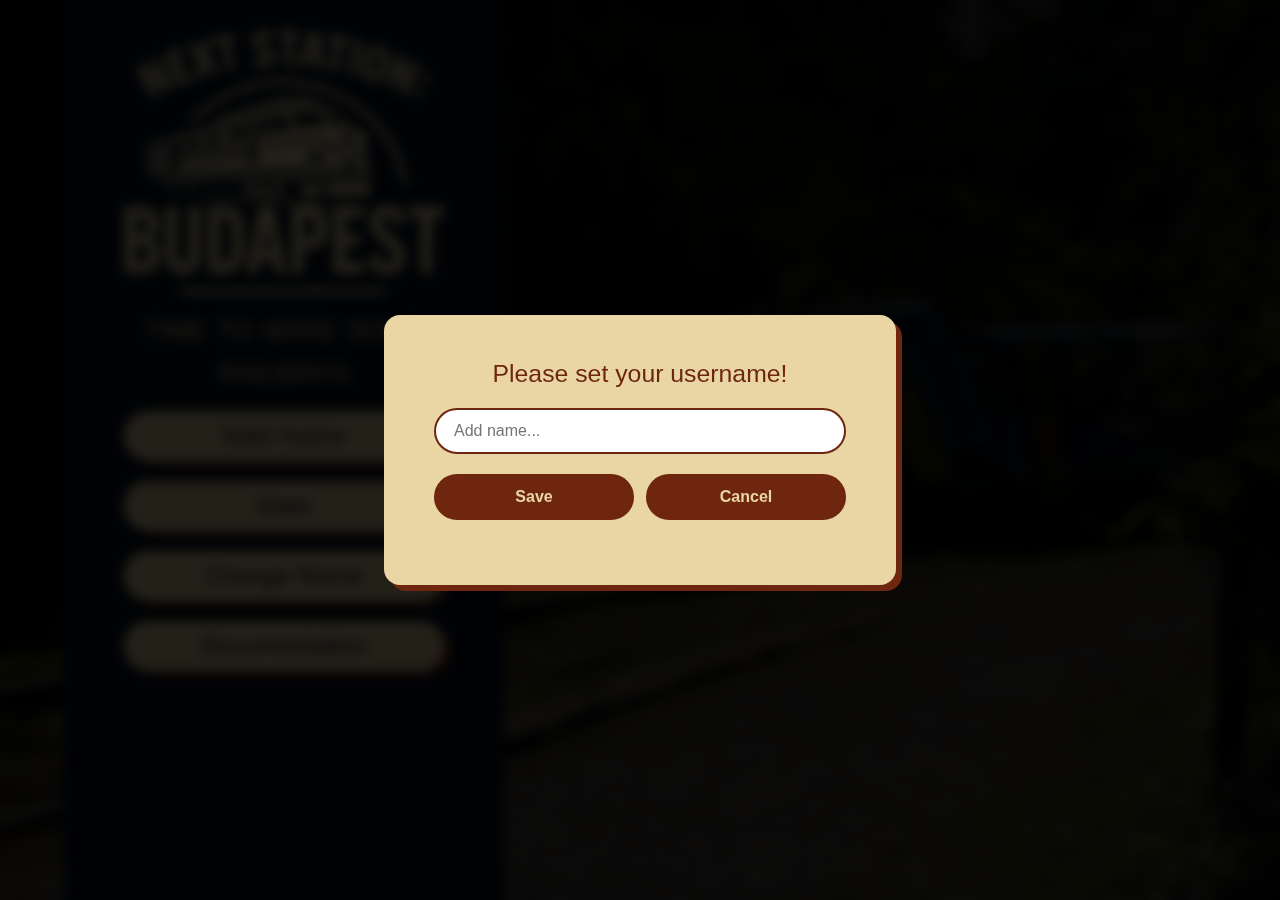
<file: src/index.html>
<!DOCTYPE html>
<html lang="en">

<head>
    <meta charset="UTF-8">
    <meta name="viewport" content="width=device-width, initial-scale=1.0">
    <title>Next Station: Budapest</title>
    <link rel="stylesheet" href="style.css">
</head>

<body>
    <div id="mainMenu">
        <!-- Menu -->
        <div id="menuCol">
            <img src="./resources/logo.webp" id="menuLogo">
            <div id="welcomeText"><span></span>time to make some railways</div>
            <div id="menuBtns">
                <button>Start Game</button>
                <button>Stats</button>
                <button id="nameChangeBtn">Change Name</button>
                <button>Documentation</button>
            </div>
        </div>

        <!-- Name Set Menu -->
        <div id="setNameMenu">
            <div class="setNameMenuPart">
                <div class="title">Please set your username!</div>
                <input type="text" placeholder="Add name..." />
                <div class="buttonRow">
                    <button class="saveBtn">Save</button>
                    <button class="cancelBtn">Cancel</button>
                </div>
                <div class="errorMsg"></div>
            </div>
        </div>
    </div>
    <script src="script.js"></script>
</body>

</html>
</file>
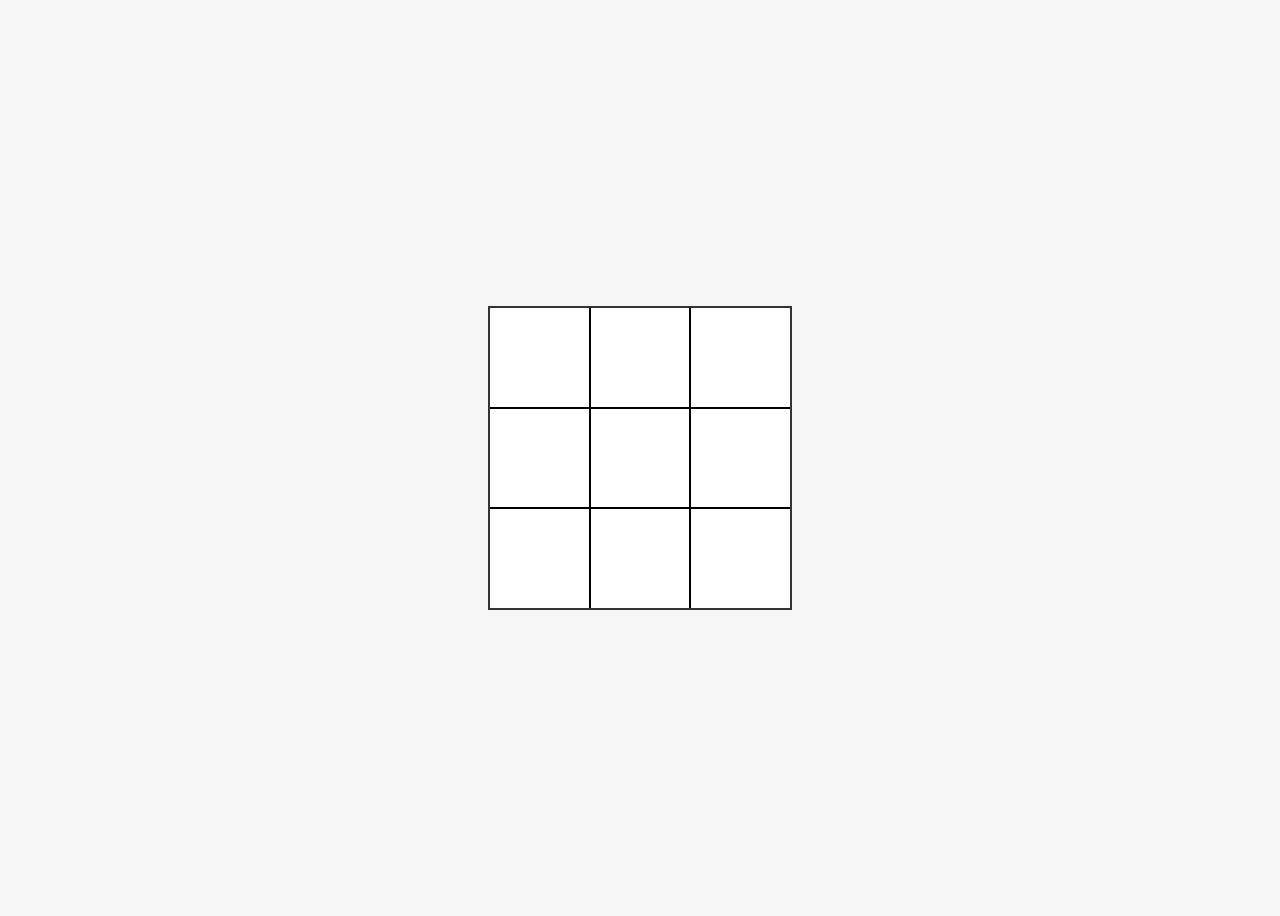
<file: src/game/index.html>
<!DOCTYPE html>
<html lang="en">

<head>
    <meta charset="UTF-8" />
    <meta name="viewport" content="width=device-width, initial-scale=1.0" />
    <title>3x3 Grid Click Detection</title>
    <style>
        body {
            display: flex;
            justify-content: center;
            align-items: center;
            height: 100vh;
            background: #f5f5f5;
        }

        canvas {
            border: 2px solid #333;
            background: white;
            cursor: pointer;
        }
    </style>
</head>

<body>
    <canvas id="grid" width="300" height="300"></canvas>

    <script>
        const canvas = document.getElementById('grid');
        const ctx = canvas.getContext('2d');
        const rows = 3;
        const cols = 3;
        const cellSize = canvas.width / cols;

        let selectedX = null;
        let selectedY = null;

        // Draw grid lines
        function drawGrid() {
            ctx.clearRect(0, 0, canvas.width, canvas.height);
            ctx.strokeStyle = "#000";
            ctx.lineWidth = 2;
            for (let i = 1; i < rows; i++) {
                // Horizontal lines
                ctx.beginPath();
                ctx.moveTo(0, i * cellSize);
                ctx.lineTo(canvas.width, i * cellSize);
                ctx.stroke();

                // Vertical lines
                ctx.beginPath();
                ctx.moveTo(i * cellSize, 0);
                ctx.lineTo(i * cellSize, canvas.height);
                ctx.stroke();
            }
        }

        drawGrid();

        // Handle click event
        canvas.addEventListener('click', (e) => {
            const rect = canvas.getBoundingClientRect();
            const x = e.clientX - rect.left;
            const y = e.clientY - rect.top;

            const col = Math.floor(x / cellSize);
            const row = Math.floor(y / cellSize);

            if (selectedX=== null) {
                selectedX = col;
                selectedY = row;
            }
            else {
                console.log(Math.abs(selectedX - row));
                console.log(Math.abs(selectedY - col));
                selectedX = null;
                selectedY = null;
            }

            console.log(`Clicked cell: row ${row}, column ${col}`);

            // Highlight clicked cell
            ctx.fillStyle = "rgba(100, 150, 255, 0.3)";
            ctx.fillRect(col * cellSize, row * cellSize, cellSize, cellSize);

            // Optional: redraw grid lines on top
            drawGrid();
            ctx.fillStyle = "rgba(100, 150, 255, 0.3)";
            ctx.fillRect(col * cellSize, row * cellSize, cellSize, cellSize);
        });
    </script>
</body>

</html>
</file>
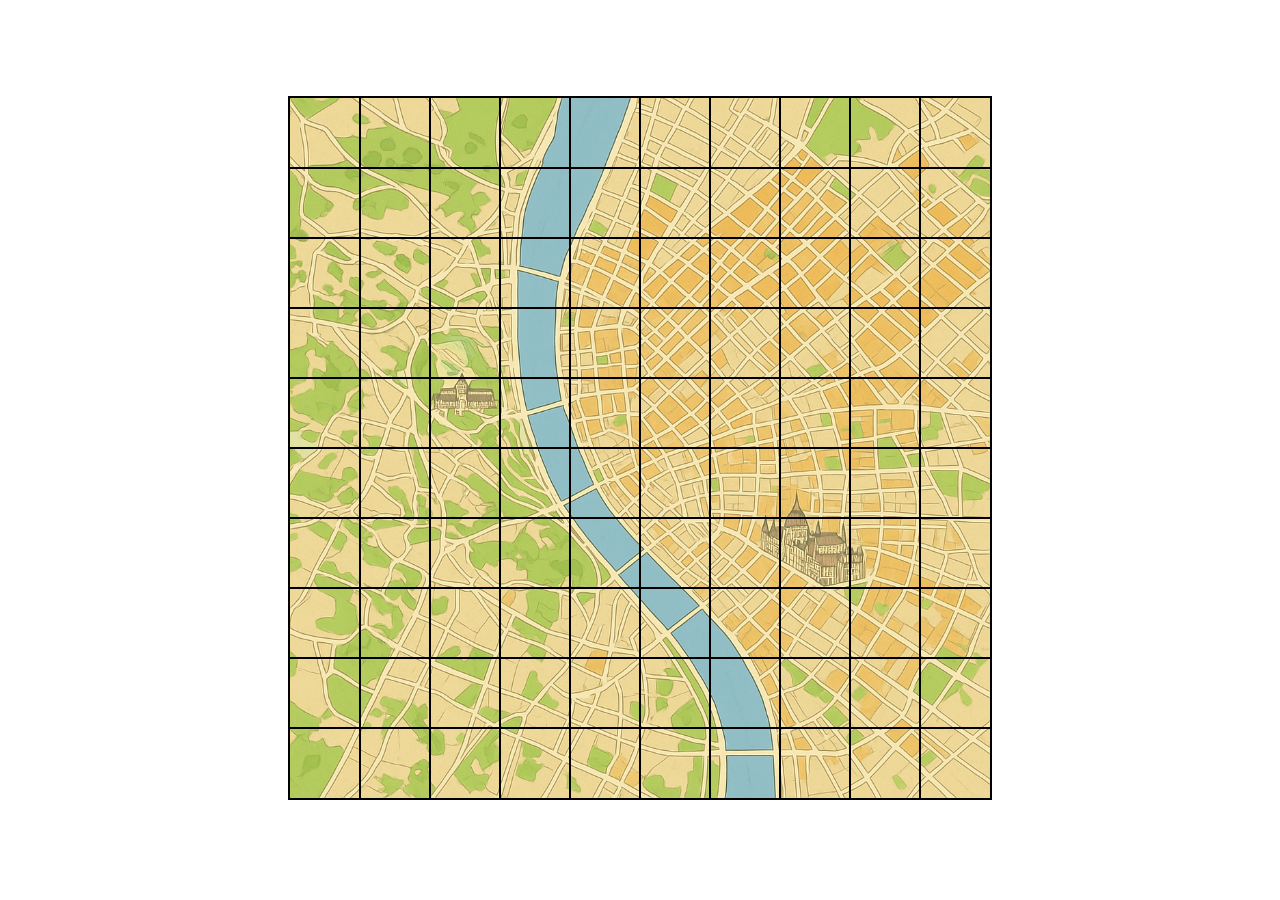
<file: src/game.html>
<!DOCTYPE html>
<html lang="en">

<head>
    <meta charset="UTF-8">
    <meta name="viewport" content="width=device-width, initial-scale=1.0">
    <title>Document</title>
    <style>
        html,
        body {
            margin: 0;
            padding: 0;
            height: 100%;
        }

        #gameField {
            display: flex;
            flex-direction: column;
            align-items: center;
            justify-content: center;
            width: 100vw;
            height: 100vh;
            background-color: white;
        }

        #gameArea {
            border: 2px solid black;
        }

        #gameMsg {
            font-size: 2rem;
            color: red;
            padding-top: 5px;
        }
    </style>
</head>

<body>
    <div id="gameField">
        <canvas id="gameArea" width="700" height="700"></canvas>
        <div id="gameMsg"></div>
    </div>
    <script>
        // GAME LOGIC FUNCTIONS #######################################

        const msgBox = document.querySelector('#gameMsg');

        const canvas = document.querySelector('#gameArea');
        const ctx = canvas.getContext('2d');
        const dpr = window.devicePixelRatio || 1;

        canvas.width = 700 * dpr;
        canvas.height = 700 * dpr;
        canvas.style.width = '700px';
        canvas.style.height = '700px';

        ctx.scale(dpr, dpr);
        ctx.imageSmoothingEnabled = true;

        const rows = 10;
        const cols = 10;
        const cellSize = 700 / rows;

        let prevSelectedCell = {
            row: 0,
            col: 0,
            isSelected: false
        };

        // Draws starting board with grid
        function drawGame() {
            ctx.drawImage(bgImage, 0, 0, canvas.width, canvas.height);
            ctx.strokeStyle = "black"
            ctx.lineWidth = 2;

            for (let i = 1; i < rows; i++) {
                ctx.beginPath();
                ctx.moveTo(0, i * cellSize);
                ctx.lineTo(canvas.width, i * cellSize);
                ctx.stroke();
            }

            for (let i = 1; i < cols; i++) {
                ctx.beginPath();
                ctx.moveTo(i * cellSize, 0);
                ctx.lineTo(i * cellSize, canvas.height);
                ctx.stroke();
            }
        }
        const bgImage = new Image();
        bgImage.src = "./resources/testimg.png"
        bgImage.onload = () => {
            drawGame();
        };


        let drawnLines = [];
        canvas.addEventListener('click', cellClicked);

        //run if cell clicked
        function cellClicked(clickedCell) {
            //find where user clicked on canvas
            const canvasDetails = canvas.getBoundingClientRect();
            const x = clickedCell.clientX - canvasDetails.left;
            const y = clickedCell.clientY - canvasDetails.top;

            //which cell is that?
            const currentCell = {
                row: Math.floor(y / cellSize),
                col: Math.floor(x / cellSize),
            };

            if (!prevSelectedCell.isSelected) {
                prevSelectedCell.row = currentCell.row;
                prevSelectedCell.col = currentCell.col;
                prevSelectedCell.isSelected = true;
            } else {
                prevSelectedCell.isSelected = false;

                checkValidity(prevSelectedCell, currentCell);
            }
        }

        //Check if two cells valid for connecting, if yes draws connection
        function checkValidity(cellFrom, cellTo) {
            if (cellFrom.row === cellTo.row && cellFrom.col === cellTo.col) {
                prevSelectedCell.isSelected = true;
                return;
            }

            if (!cellGrid[cellFrom.row][cellFrom.col].isStation || !cellGrid[cellTo.row][cellTo.col].isStation) {
                msgBox.textContent = 'You can only draw lines between stations';
                return;
            }
            msgBox.textContent = '';

            differenceRow = Math.abs(cellFrom.row - cellTo.row);
            differenceCol = Math.abs(cellFrom.col - cellTo.col);

            //45 degree
            if (differenceRow == differenceCol) {
                checkCellsBetweenValidity(cellFrom, cellTo);
            }
            //90 degree
            else if (differenceRow == 0 || differenceCol == 0) {
                checkCellsBetweenValidity(cellFrom, cellTo);
            }
            else {
                msgBox.textContent = 'Only 45 and 90 degree lines are allowed';

            }
        }

        //check every cell between to see if valid line
        function checkCellsBetweenValidity(cellFrom, cellTo) {
            let correct = true;

            const rowStep = cellTo.row > cellFrom.row ? 1 : (cellTo.row < cellFrom.row ? -1 : 0);
            const colStep = cellTo.col > cellFrom.col ? 1 : (cellTo.col < cellFrom.col ? -1 : 0);

            let row = cellFrom.row + rowStep;
            let col = cellFrom.col + colStep;

            while (true) {
                if (row === cellTo.row && col === cellTo.col) break;

                if (cellGrid[row][col].isStation) {
                    correct = false;
                    msgBox.textContent = 'There can be no stations in a line';
                    break;
                }

                row += rowStep;
                col += colStep;
            }

            if (correct) {
                drawLine(cellFrom, cellTo)
            }
        }


        //Draws line between two cells
        function drawLine(cellFrom, cellTo) {
            ctx.strokeStyle = lines[currentRound.roundId].color;
            ctx.lineWidth = 5;

            ctx.beginPath();
            ctx.moveTo(cellFrom.col * cellSize + cellSize / 2, cellFrom.row * cellSize + cellSize / 2);
            ctx.lineTo(cellTo.col * cellSize + cellSize / 2, cellTo.row * cellSize + cellSize / 2);
            ctx.stroke();

            drawnLines.push({
                cellFrom: { row: cellFrom.row, col: cellFrom.col },
                cellTo: { row: cellTo.row, col: cellTo.col }
            });

            drawImageInCell(cellGrid[cellFrom.row][cellFrom.col]);
            drawImageInCell(cellGrid[cellTo.row][cellTo.col]);
        }


        //Draws img in cell
        const stationImg = new Image();
        stationImg.src = "./resources/station.png";
        function drawImageInCell(cellData) {
            ctx.drawImage(stationImg, cellData.col * cellSize, cellData.row * cellSize, cellSize, cellSize);
        }

        // SET GAME START ##################################################################################
        let lines = [];
        let stations = [];

        let remainingLines = [0, 1, 2, 3];

        // For keeping up whats in what cell
        let cellGrid = [];
        for (let r = 0; r < rows; r++) {
            let row = [];
            for (let c = 0; c < cols; c++) {
                row.push({
                    row: r,
                    col: c,
                    lines: [],
                    isStation: false,
                    stationType: null
                });
            }
            cellGrid.push(row);
        }

        //load jsons
        async function loadData() {
            const res1 = await fetch('./game/data/lines.json');
            lines = await res1.json();

            const res2 = await fetch('./game/data/stations-min.json');
            stations = await res2.json();
        }
        async function setUpStart() {
            await loadData();

            for (let i = 0; i < stations.length; i++) {
                cellGrid[stations[i].x][stations[i].y].isStation = true;
                cellGrid[stations[i].x][stations[i].y].stationType = stations[i].type;
                drawImageInCell(cellGrid[stations[i].x][stations[i].y]);
            }
        }
        setUpStart();

        function startNewRound() {
            const randomIndex = Math.floor(Math.random() * remainingLines.length);
            const selectedLine = remainingLines[randomIndex];
            console.log(cellGrid);
            remainingLines.splice(randomIndex, 1);
            currentRound = {
                roundId: selectedLine,
                moveNumber: 0
            }
        }

        startNewRound();
    </script>
</body>

</html>
</file>
<file: src/style.css>
:root {
    --cream: #e9d6a4;
    --dark-cream: #DFC37C;
    --super-dark-cream: #836720;
    --brown: #6E260E;
    --dark-blue: #040f21;
}

* {
    font-size: calc(12px + 1vw);
    font-family: Arial, Helvetica, sans-serif;
}

body {
    height: 100vh;
    width: 100vw;
    overflow: hidden;
    margin: 0;
    padding: 0;
}

/* MENU */
#mainMenu {
    height: 100vh;
    width: 100vw;
    display: flex;
    flex-direction: column;
    position: relative;
    background-image:
        linear-gradient(rgba(0, 0, 0, 0.8), rgba(0, 0, 0, 0.5)),
        url('./resources/menuBackground.jpg');
    background-size: cover;
    background-repeat: no-repeat;
    text-align: center;
    color: var(--cream)
}

#menuCol {
    background-color: var(--dark-blue);
    width: 30%;
    min-width: 400px;
    margin-left: 5%;
    height: 100%;
    padding: 0 20px;
}

#menuLogo {
    margin-top: 30px;
    width: 80%;
    height: auto;
}

#welcomeText {
    margin-top: 5px;
    font-size: 1.5rem;
    font-variant: small-caps;
}

#welcomeText span {
    font-size: 1.5rem;
    font-variant: small-caps;
}

#menuBtns {
    margin-top: 20px;
    display: flex;
    flex: 1;
    flex-direction: column;
    align-items: center;
    gap: 20px;
}

#menuBtns button {
    width: 80%;
    flex: 1;
    min-height: 50px;
    border-radius: 24px;
    background-color: var(--cream);
    border: none;
    box-shadow: 6px 4px 0 0 var(--brown);
    color: var(--dark-blue);
}

#menuBtns button:hover {
    background-color: var(--dark-cream);
    transform: scale(1.05);
    transition: all 0.8s;
}

#menuBtns button:active {
    box-shadow: 0 0 0 0 var(--brown);
    transform: translateY(+5px);
    transition: all 0.3s;
}


/*############################### Name Change Menu ###############################*/

/* Background */
#setNameMenu {
    position: fixed;
    inset: 0;
    width: 100vw;
    height: 100vh;
    background: rgba(0, 0, 0, 0.85);
    backdrop-filter: blur(6px);
    display: none;
    justify-content: center;
    align-items: center;
    z-index: 1000;
    transition: opacity 0.3s ease;
}

/* Container */
#setNameMenu .setNameMenuPart {
    box-sizing: border-box;
    background-color: var(--cream);
    color: var(--brown);
    padding: 40px 50px;
    border-radius: 16px;
    box-shadow: 6px 6px 0 0 var(--brown);
    display: flex;
    flex-direction: column;
    align-items: center;
    justify-content: center;
    gap: 20px;
    text-align: center;
    transform: translate(-50%, -50%) scale(0.95);
    top: 50%;
    left: 50%;
    position: absolute;
    transition: transform 0.3s ease, opacity 0.3s ease;
    width: 40%;
    height: 30%;
    max-width: 90vw;
}

/* open animation */
#setNameMenu.show {
    display: flex;
    opacity: 1;
}

#setNameMenu.show .setNameMenuPart {
    transform: translate(-50%, -50%) scale(1);
}

/* Input field */
#setNameMenu input {
    padding: 12px 18px;
    font-size: 16px;
    width: 100%;
    border-radius: 24px;
    border: 2px solid var(--brown);
    outline: none;
    transition: box-shadow 0.2s ease, border-color 0.2s ease;
    box-sizing: border-box;
}

#setNameMenu input:focus {
    border-color: var(--brown);
    box-shadow: 0 0 0 3px rgba(165, 105, 79, 0.3);
}

#setNameMenu .buttonRow {
    width: 100%;
    display: flex;
    gap: 12px;
    justify-content: center;
}

#setNameMenu button {
    flex: 1;
    padding: 12px 0;
    font-size: 16px;
    font-weight: 600;
    border: 2px solid var(--brown);
    background: var(--brown);
    color: var(--cream);
    border-radius: 24px;
    cursor: pointer;
    transition: all 0.3s ease;
}

#setNameMenu button:hover {
    background: var(--cream);
    color: var(--brown);
    transform: translateY(-2px);
    box-shadow: 0 3px 0 var(--brown);
}

#setNameMenu button:active {
    transform: translateY(0);
    box-shadow: none;
    transition: all 0.2s ease;
}

#setNameMenu .errorMsg {
    max-width: 100%;
    color: var(--brown);
    font-size: 0.7rem;
    word-wrap: break-word;
}

/* Small devices (sd) — 0px up (mobile-first) */
@media (max-width: 767px) {
    #menuCol {
        width: 100%;
        margin: 0;
        padding: 0;
        min-width: 100%;
    }

    #welcomeText {
        margin-top: 10px;
        padding: 0 20px;
    }

    #menuBtns button {
        font-weight: bold;
    }

    #setNameMenu .setNameMenuPart {
        width: 90vw;
        height: 40%;
    }

    #setNameMenu .errorMsg {
        font-size: 1rem;
    }
}

/* Medium devices (md) — 768px to 1023px */
@media (min-width: 768px) and (max-width: 1023px) {}

/* Large devices (lg) — 1024px and up */
@media (min-width: 1024px) {}
</file>
